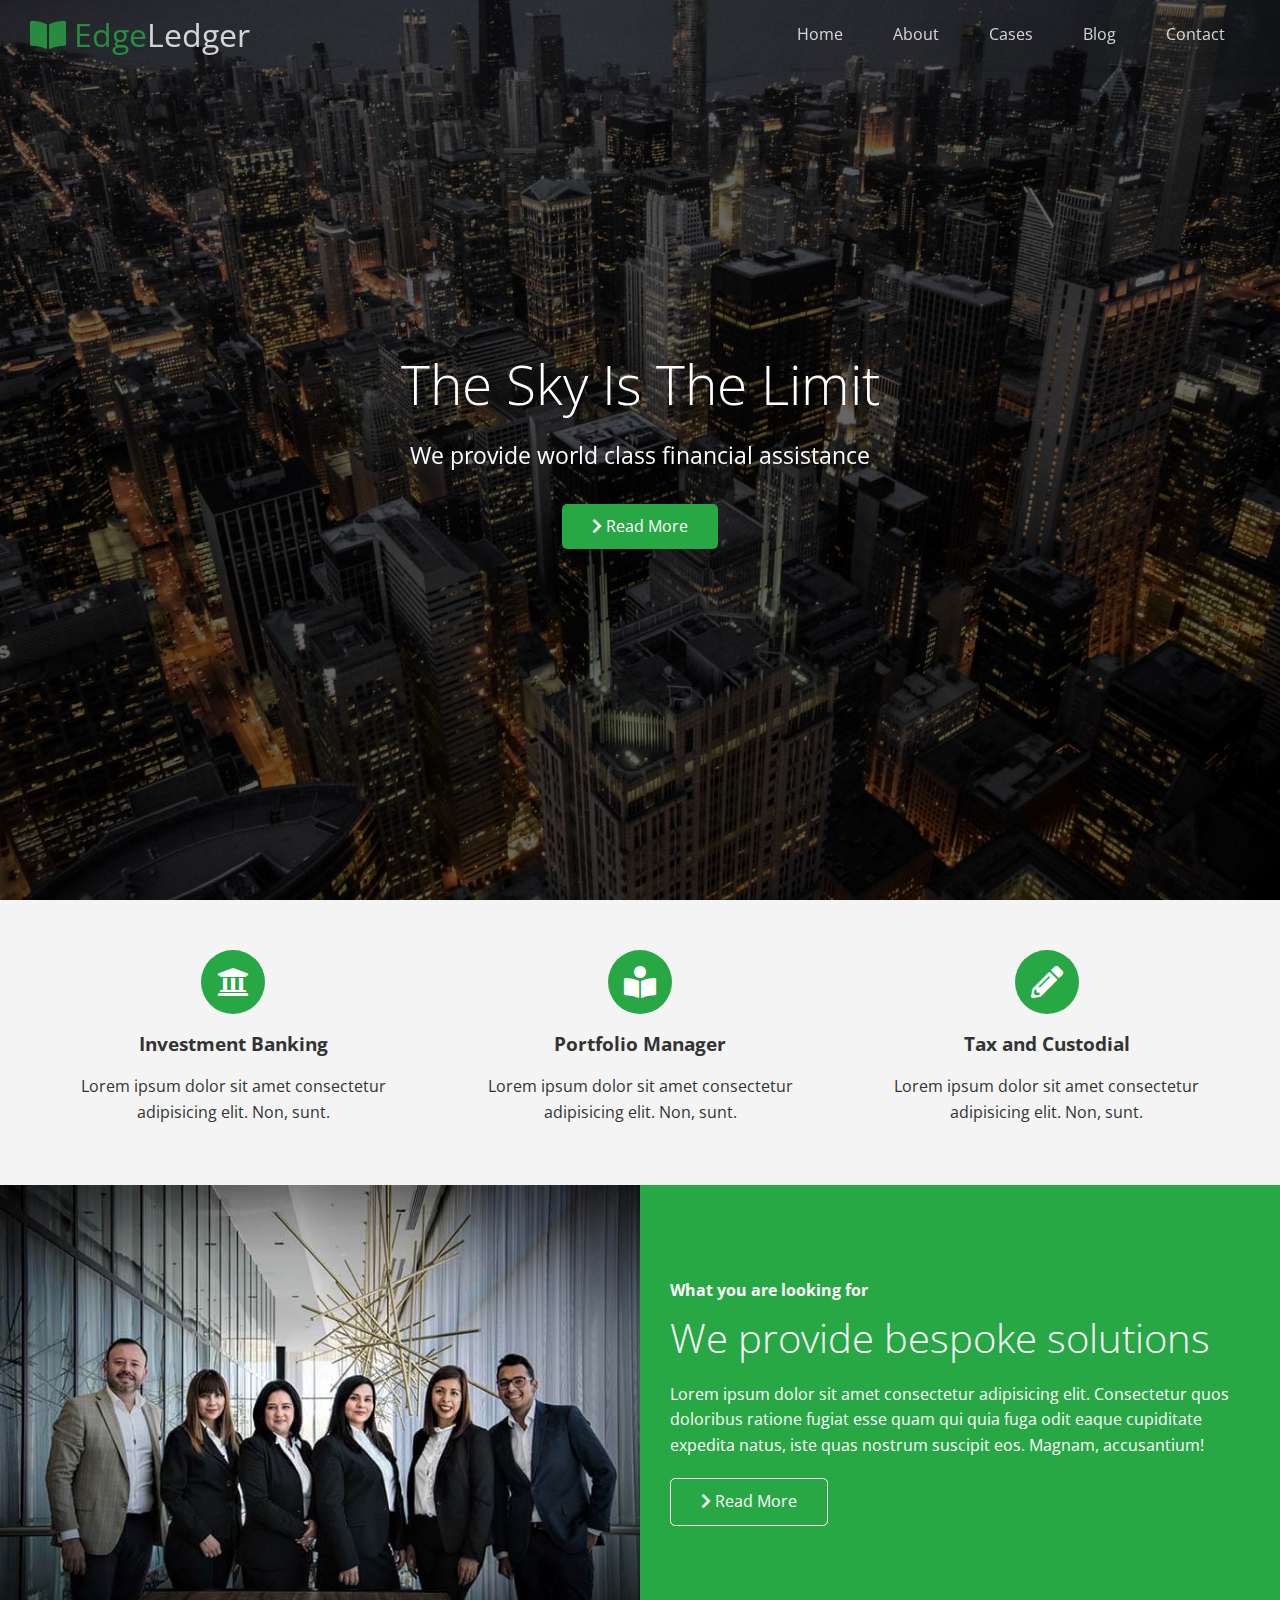
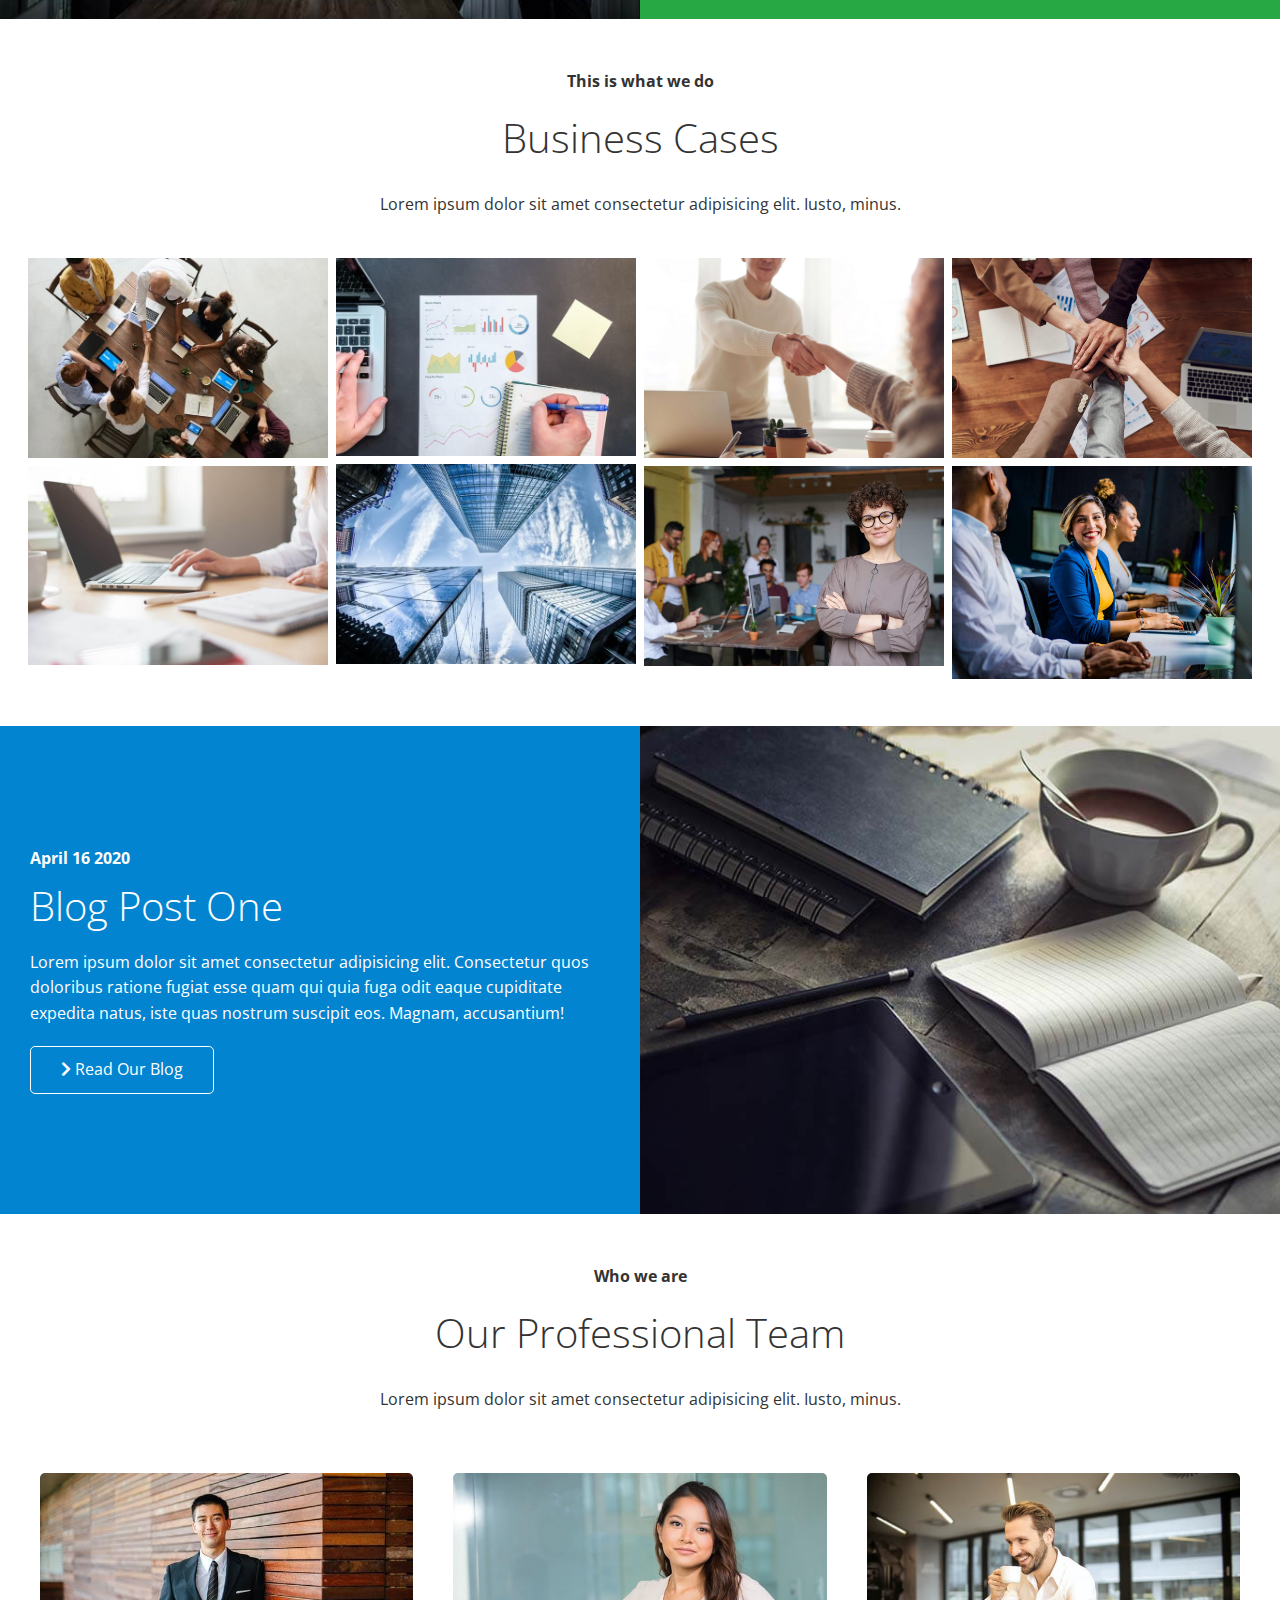
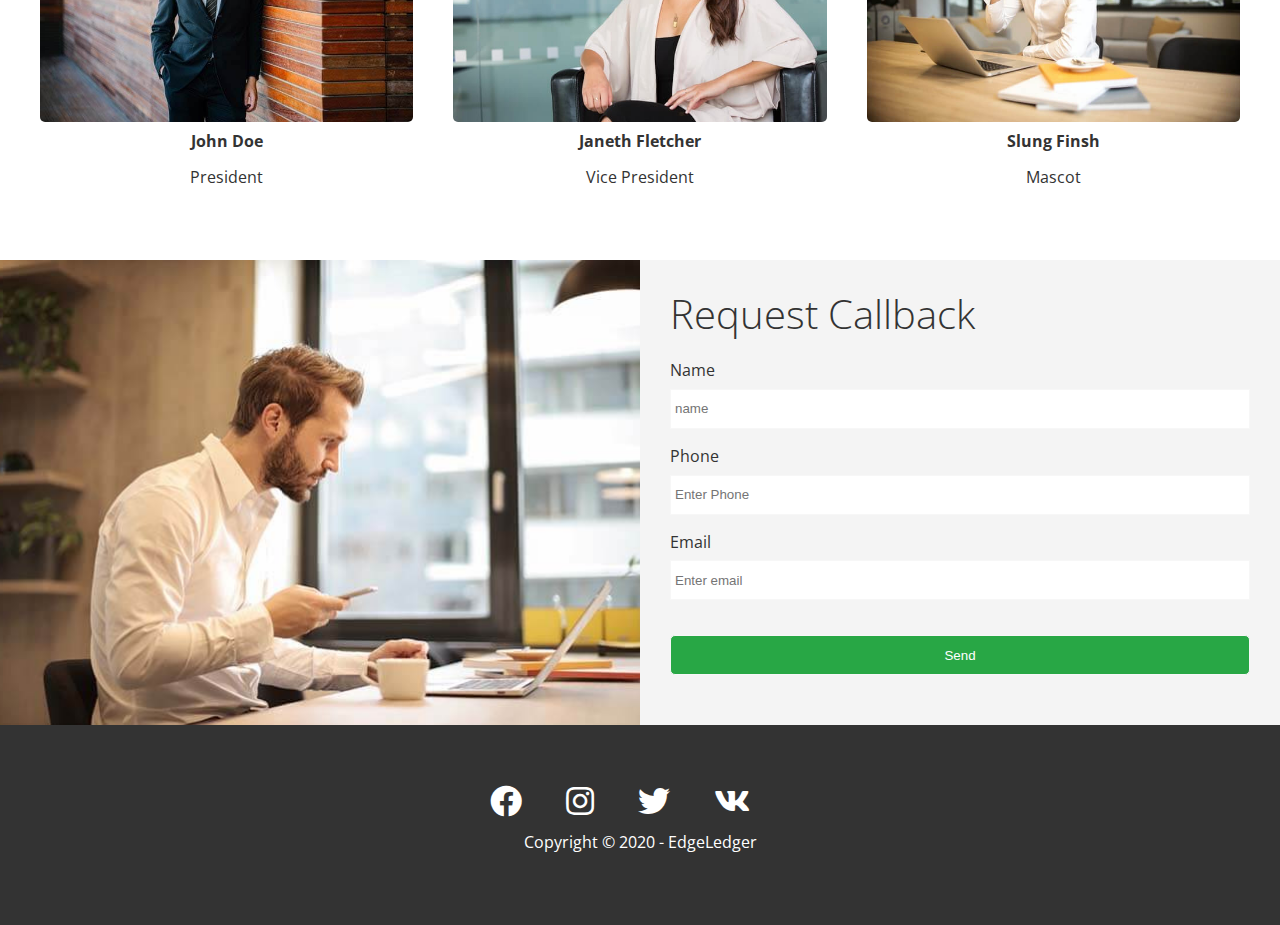
<file: index.html>
<!DOCTYPE html>
<html lang="en">
<head>
    <meta charset="UTF-8">
    <meta name="viewport" content="width=device-width, initial-scale=1.0">
    <link rel="shortcut icon" type="image/x-icon" href="/favicon.ico">
    <link rel="stylesheet" href="./style/utils/lightbox.min.css">
    <link rel="stylesheet" href="style/utils/fas.css">
    <link rel="stylesheet" href="https://cdnjs.cloudflare.com/ajax/libs/font-awesome/5.15.1/css/all.min.css">
    <link rel="stylesheet" href="style/utils/utilities.css">
    <link rel="stylesheet" href="style/style.css">
    <title>Welcome to EdgeLedger</title>
</head>
<body id="home">

    <header class="hero">
        <div id="navbar" class="navbar top">
            <h1 class="logo">
                <span class="text-primary"><i class="fas fa-book-open"></i> Edge</span>Ledger
            </h1>
            <nav>
                <ul>
                    <li><a href="#home">Home</a></li>
                    <li><a href="#about">About</a></li>
                    <li><a href="#cases">Cases</a></li>
                    <li><a href="#blog">Blog</a></li>
                    <li><a href="#contact">Contact</a></li>
                </ul>
            </nav>
        </div>
        <div class="content">
            <h1>The Sky Is The Limit</h1>
            <p>We provide world class financial assistance</p>
            <a href="#about" class="btn"><i class="fas fa-chevron-right"></i> Read More</a>
        </div>
    </header>

    <main>

        <!-- About: Icons  -->
        <section id="about" class="icons bg-light">
            <div class="flex__items">
                <div>
                    <i class="fas fa-university fa-2x"></i>
                    <div>
                        <h3>Investment Banking</h3>
                        <p>Lorem ipsum dolor sit amet consectetur adipisicing elit. Non, sunt.</p>
                    </div>
                </div>
                <div>
                    <i class="fas fa-book-reader fa-2x"></i>
                    <div>
                        <h3>Portfolio Manager</h3>
                        <p>Lorem ipsum dolor sit amet consectetur adipisicing elit. Non, sunt.</p>
                    </div>
                </div>
                <div>
                    <i class="fas fa-pencil-alt fa-2x"></i>
                    <div>
                        <h3>Tax and Custodial</h3>
                        <p>Lorem ipsum dolor sit amet consectetur adipisicing elit. Non, sunt.</p>
                    </div>
                </div>
            </div>
        </section>

        <!-- About: Solutions  -->

        <section class="solutions flex-columns">
            <div class="row">
                <div class="column">
                    <div class="column-1">
                        <img src="./img/home/people.jpg" alt="">
                    </div>
                </div>
                <div class="column bg-primary">
                    <div class="column-2">
                        <h4>What you are looking for</h4>
                        <h2>We provide bespoke solutions</h2>
                        <p>Lorem ipsum dolor sit amet consectetur adipisicing elit. Consectetur quos doloribus ratione fugiat esse quam qui quia fuga odit eaque cupiditate expedita natus, iste quas nostrum suscipit eos. Magnam, accusantium!</p>
                        <a href="#" class="btn btn-outline">
                            <i class="fas fa-chevron-right"></i>
                            Read More
                        </a>
                    </div>
                </div>
            </div>
        </section>

        <!-- Cases -->

        <section id="cases" class="cases flex-grid section-padding">
            <header class="section-header">
                <h4>This is what we do</h4>
                <h2>Business Cases</h2>
                <p>Lorem ipsum dolor sit amet consectetur adipisicing elit. Iusto, minus.</p>
            </header>
            <div class="row">
                <div class="column">
                    <a href="./img/cases/cases1.jpg" data-lightbox="cases" data-title="cases1">
                        <img src="./img/cases/cases1.jpg" alt="">
                    </a>
                    <a href="img/cases/cases2.jpg" data-lightbox="cases" data-title="cases2">
                        <img src="img/cases/cases2.jpg" alt="">
                    </a> 
                </div>
                <div class="column">
                    <a href="./img/cases/cases3.jpg" data-lightbox="cases" data-title="cases3">
                        <img src="./img/cases/cases3.jpg" alt="">
                    </a>
                    <a href="img/cases/cases4.jpg" data-lightbox="cases" data-title="cases4">
                        <img src="img/cases/cases4.jpg" alt="">
                    </a>
                </div>
                <div class="column">
                    <a href="./img/cases/cases5.jpg" data-lightbox="cases" data-title="cases5">
                        <img src="./img/cases/cases5.jpg" alt="">
                    </a>
                    <a href="img/cases/cases6.jpg" data-lightbox="cases" data-title="cases6">
                        <img src="img/cases/cases6.jpg" alt="">
                    </a>
                </div>
                <div class="column">
                    <a href="./img/cases/cases7.jpg" data-lightbox="cases" data-title="cases7">
                        <img src="./img/cases/cases7.jpg" alt="">
                    </a>

                    <a href="img/cases/cases8.jpg" data-lightbox="cases" data-title="cases8">
                        <img src="img/cases/cases8.jpg" alt="">
                    </a>
                </div>
            </div>
        </section>

        <!-- Blog -->

        <section id="blog" class="blog flex-columns flex-reverse">
            <div class="row">
                <div class="column">
                    <div class="column-1">
                        <img src="./img/home/blog.jpg" alt="">
                    </div>
                </div>
                <div class="column bg-secondary">
                    <div class="column-2">
                        <h4>April 16 2020</h4>
                        <h2>Blog Post One</h2>
                        <p>Lorem ipsum dolor sit amet consectetur adipisicing elit. Consectetur quos doloribus ratione fugiat esse quam qui quia fuga odit eaque cupiditate expedita natus, iste quas nostrum suscipit eos. Magnam, accusantium!</p>
                        <a href="/blog.html" class="btn btn-outline">
                            <i class="fas fa-chevron-right"></i>
                            Read Our Blog
                        </a>
                    </div>
                </div>
            </div>
        </section>

        <!-- Team -->
        <section id="team" class="team section-padding">
            <header class="section-header">
                <h4>Who we are</h4>
                <h2>Our Professional Team</h2>
                <p>Lorem ipsum dolor sit amet consectetur adipisicing elit. Iusto, minus.</p>
            </header>
            <div class="flex__items">
                <div>
                    <img src="img/team/person1.jpg" alt="">
                    <h4>John Doe</h4>
                    <p>President</p>
                </div>
                <div>
                    <img src="img/team/person2.jpg" alt="">
                    <h4>Janeth Fletcher</h4>
                    <p>Vice President</p>
                </div>
                <div>
                    <img src="img/team/person3.jpg" alt="">
                    <h4>Slung Finsh</h4>
                    <p>Mascot</p>
                </div>
            </div>
        </section>

        <!-- Contact -->

        <section id="contact" class="contact flex-columns">
            <div class="row">
                <div class="column">
                    <div class="column-1">
                        <img src="./img/home/contact.jpg" alt="">
                    </div>
                </div>
                <div class="column bg-light">
                <div class="column-2">
                    <h2>Request Callback</h2>
                        <form action="" class="callback-form">
                            <div class="form-control">
                                <label for="name">Name</label>
                                <input type="text" id="name" name="name" placeholder="name">
                            </div>
                            <div class="form-control">
                                <label for="phone">Phone</label>
                                <input type="text" id="phone" name="phone" placeholder="Enter Phone">
                            </div>
                            <div class="form-control">
                                <label for="email">Email</label>
                                <input type="email" id="email" name="email" placeholder="Enter email">
                            </div>
                            <input type="submit" value="Send" id="submit" class="btn">
                        </form>
                 </div>
                </div>
            </div>
        </section>
    </main>

    <footer class="footer bg-dark">
        <div class="social">
            <a href="#"><i class="fab fa-facebook fa-2x"></i></a>
            <a href="#"><i class="fab fa-instagram fa-2x"></i></a>
            <a href="#"><i class="fab fa-twitter fa-2x"></i></a>
            <a href="#"><i class="fab fa-vk fa-2x"></i></a>
        </div>
        <p>Copyright &copy; 2020 - EdgeLedger</p>
    </footer>

    <script src="https://code.jquery.com/jquery-3.5.1.min.js" integrity="sha256-9/aliU8dGd2tb6OSsuzixeV4y/faTqgFtohetphbbj0=" crossorigin="anonymous"></script>
    <script src="js/lightbox.min.js"></script>
    <script>
        const navbar = document.getElementById('navbar');
        let scrolled = false;

        window.onscroll = function() {
            if(window.pageYOffset > 100) {
                navbar.classList.remove('top')
                if(!scrolled) {
                    navbar.style.transform = 'translateY(-70px)';
                    setTimeout(() => {
                        navbar.style.transform = 'translateY(0)';
                        scrolled = true;
                    }, 200);
                }
            } else {
                navbar.classList.add('top');
                scrolled = false;
            }
        }

    // Smooth Scrolling 

    $('#navbar a, .btn').on('click', function (e) {
        if(this.hash !== '') {
            e.preventDefault();

            const hash = this.hash;

            $('html, body').animate( {
                scrollTop: $(hash).offset().top - 100
            }, 800)
        }
    })
    </script>
</body>
</html>
</file>
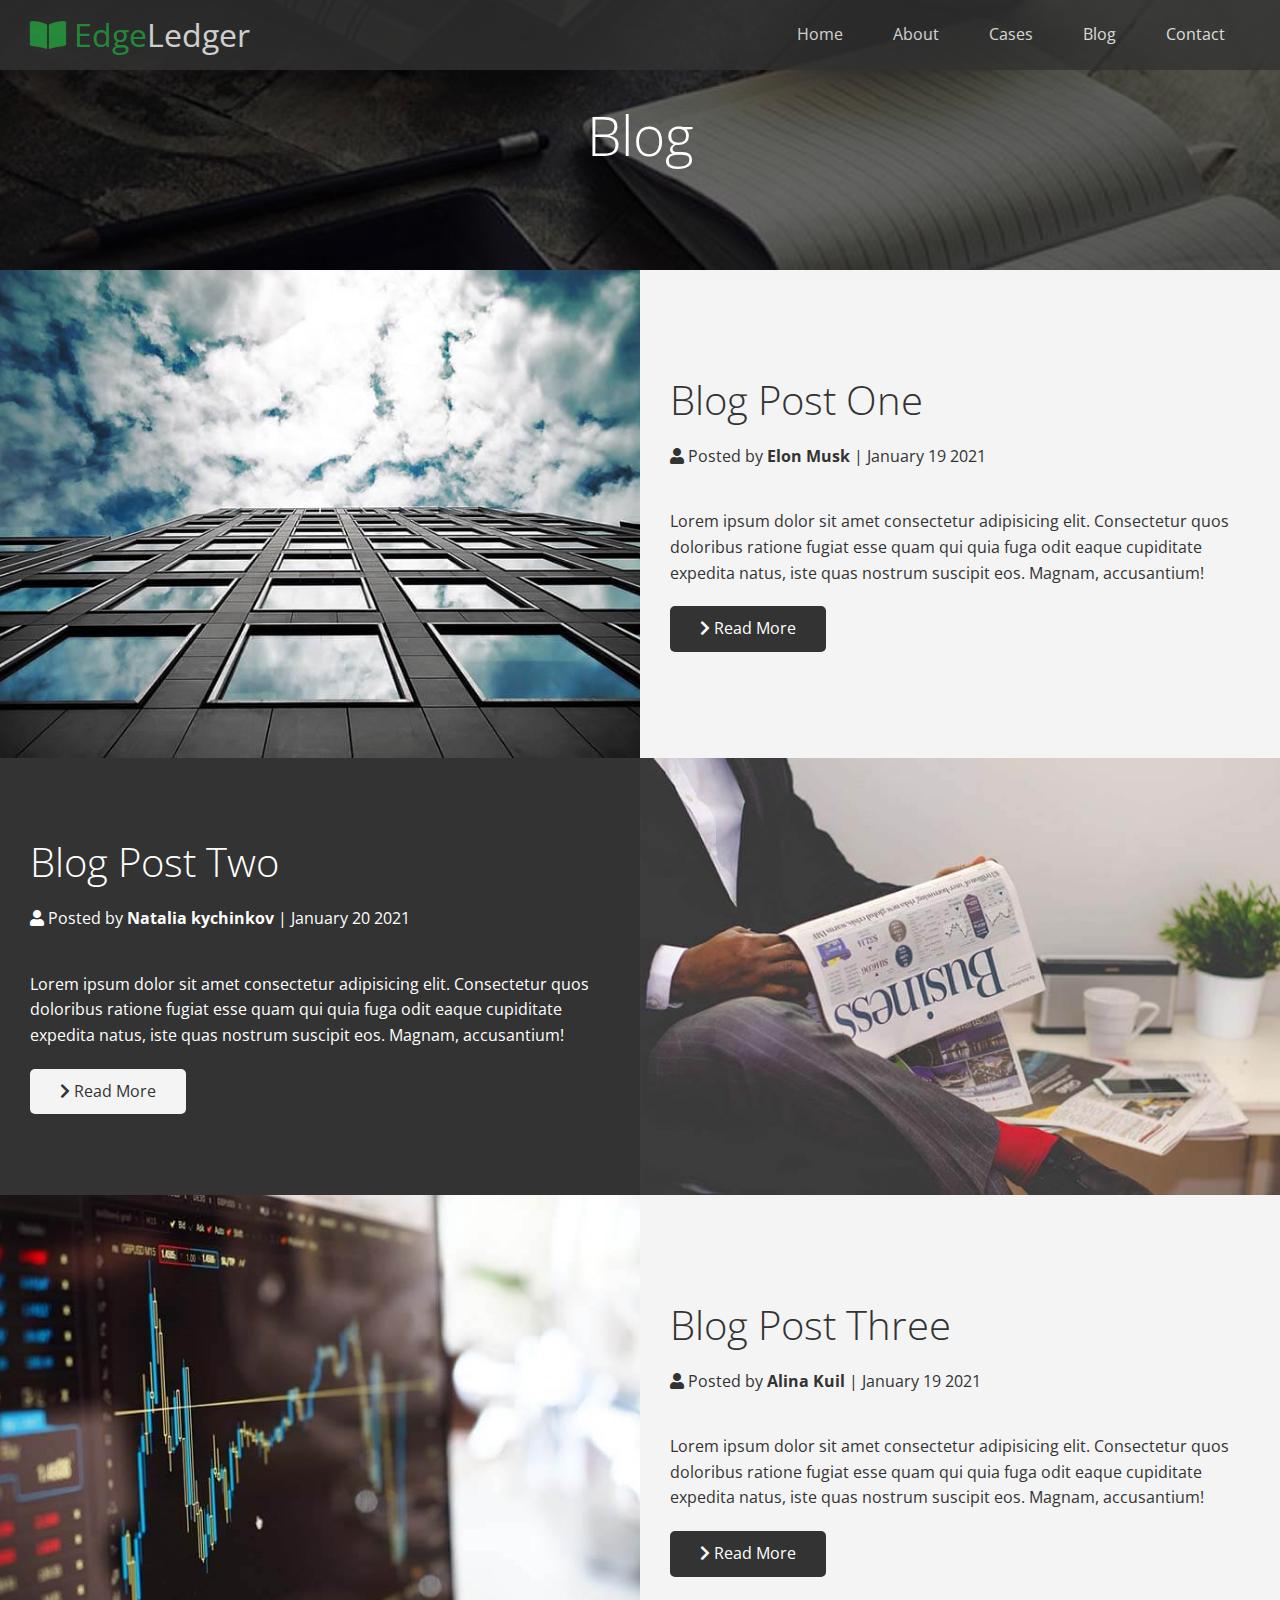
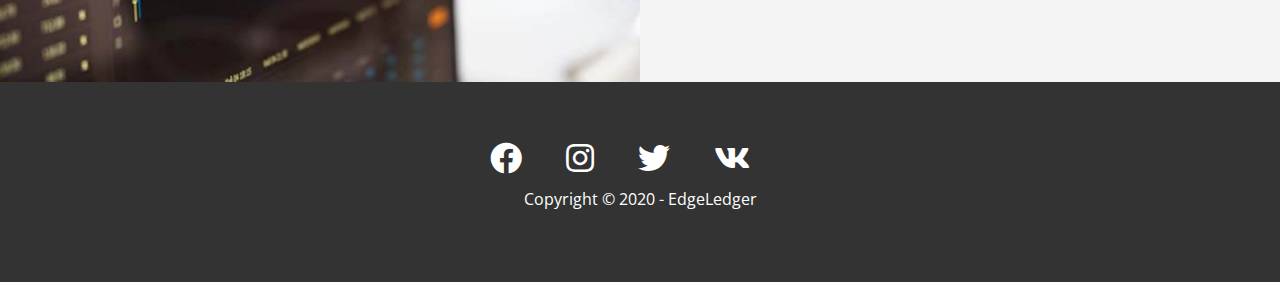
<file: blog.html>
<!DOCTYPE html>
<html lang="en">
<head>
    <meta charset="UTF-8">
    <meta name="viewport" content="width=device-width, initial-scale=1.0">
    <link rel="shortcut icon" type="image/x-icon" href="/favicon.ico">
    <link rel="stylesheet" href="style/utils/fas.css">
    <link rel="stylesheet" href="https://cdnjs.cloudflare.com/ajax/libs/font-awesome/5.15.1/css/all.min.css">
    <link rel="stylesheet" href="style/utils/utilities.css">
    <link rel="stylesheet" href="style/style.css">
    <title>Read Our Blog</title>
</head>
<body id="home">
    <!-- https://tools.dynamicdrive.com/favicon/ for favicon compressing -->
    <header class="hero blog">
        <div id="navbar" class="navbar">
            <h1 class="logo">
                <span class="text-primary"><i class="fas fa-book-open"></i> Edge</span>Ledger
            </h1>
            <nav>
                <ul>
                    <li><a href="index.html">Home</a></li>
                    <li><a href="index.html#about">About</a></li>
                    <li><a href="index.html#cases">Cases</a></li>
                    <li><a href="index.html#blog">Blog</a></li>
                    <li><a href="index.html#contact">Contact</a></li>
                </ul>
            </nav>
        </div>
        <div class="content">
            <h1>Blog</h1>
            
        </div>
    </header>

    <main>

        <article class="flex-columns">
            <div class="row">
                <div class="column">
                    <div class="column-1">
                        <img src="./img/blog/blog1.jpg" alt="">
                    </div>
                </div>
                <div class="column bg-light">
                    <div class="column-2">
                        <h2>Blog Post One</h2>
                        <p class="meta">
                            <i class="fas fa-user"></i> Posted by <strong>Elon Musk</strong> | January 19 2021
                        </p>
                        <p>Lorem ipsum dolor sit amet consectetur adipisicing elit. Consectetur quos doloribus ratione fugiat esse quam qui quia fuga odit eaque cupiditate expedita natus, iste quas nostrum suscipit eos. Magnam, accusantium!</p>
                        <a href="/post.html" class="btn btn-dark">
                            <i class="fas fa-chevron-right"></i>
                            Read More
                        </a>
                    </div>
                </div>
            </div>
        </article>

        <article class="flex-columns flex-reverse">
            <div class="row">
                <div class="column">
                    <div class="column-1">
                        <img src="./img/blog/blog2.jpg" alt="">
                    </div>
                </div>
                <div class="column bg-dark">
                    <div class="column-2">
                        <h2>Blog Post Two</h2>
                        <p class="meta">
                            <i class="fas fa-user"></i> Posted by <strong>Natalia kychinkov</strong> | January 20 2021
                        </p>
                        <p>Lorem ipsum dolor sit amet consectetur adipisicing elit. Consectetur quos doloribus ratione fugiat esse quam qui quia fuga odit eaque cupiditate expedita natus, iste quas nostrum suscipit eos. Magnam, accusantium!</p>
                        <a href="/post.html" class="btn btn-light">
                            <i class="fas fa-chevron-right"></i>
                            Read More
                        </a>
                    </div>
                </div>
            </div>
        </article>

        <article class="flex-columns">
            <div class="row">
                <div class="column">
                    <div class="column-1">
                        <img src="./img/blog/blog3.jpg" alt="">
                    </div>
                </div>
                <div class="column bg-light">
                    <div class="column-2">
                        <h2>Blog Post Three</h2>
                        <p class="meta">
                            <i class="fas fa-user"></i> Posted by <strong>Alina Kuil</strong> | January 19 2021
                        </p>
                        <p>Lorem ipsum dolor sit amet consectetur adipisicing elit. Consectetur quos doloribus ratione fugiat esse quam qui quia fuga odit eaque cupiditate expedita natus, iste quas nostrum suscipit eos. Magnam, accusantium!</p>
                        <a href="/post.html" class="btn btn-dark">
                            <i class="fas fa-chevron-right"></i>
                            Read More
                        </a>
                    </div>
                </div>
            </div>
        </article>
    </main>

    <footer class="footer bg-dark">
        <div class="social">
            <a href="#"><i class="fab fa-facebook fa-2x"></i></a>
            <a href="#"><i class="fab fa-instagram fa-2x"></i></a>
            <a href="#"><i class="fab fa-twitter fa-2x"></i></a>
            <a href="#"><i class="fab fa-vk fa-2x"></i></a>
        </div>
        <p>Copyright &copy; 2020 - EdgeLedger</p>
    </footer>
</body>
</html>
</file>
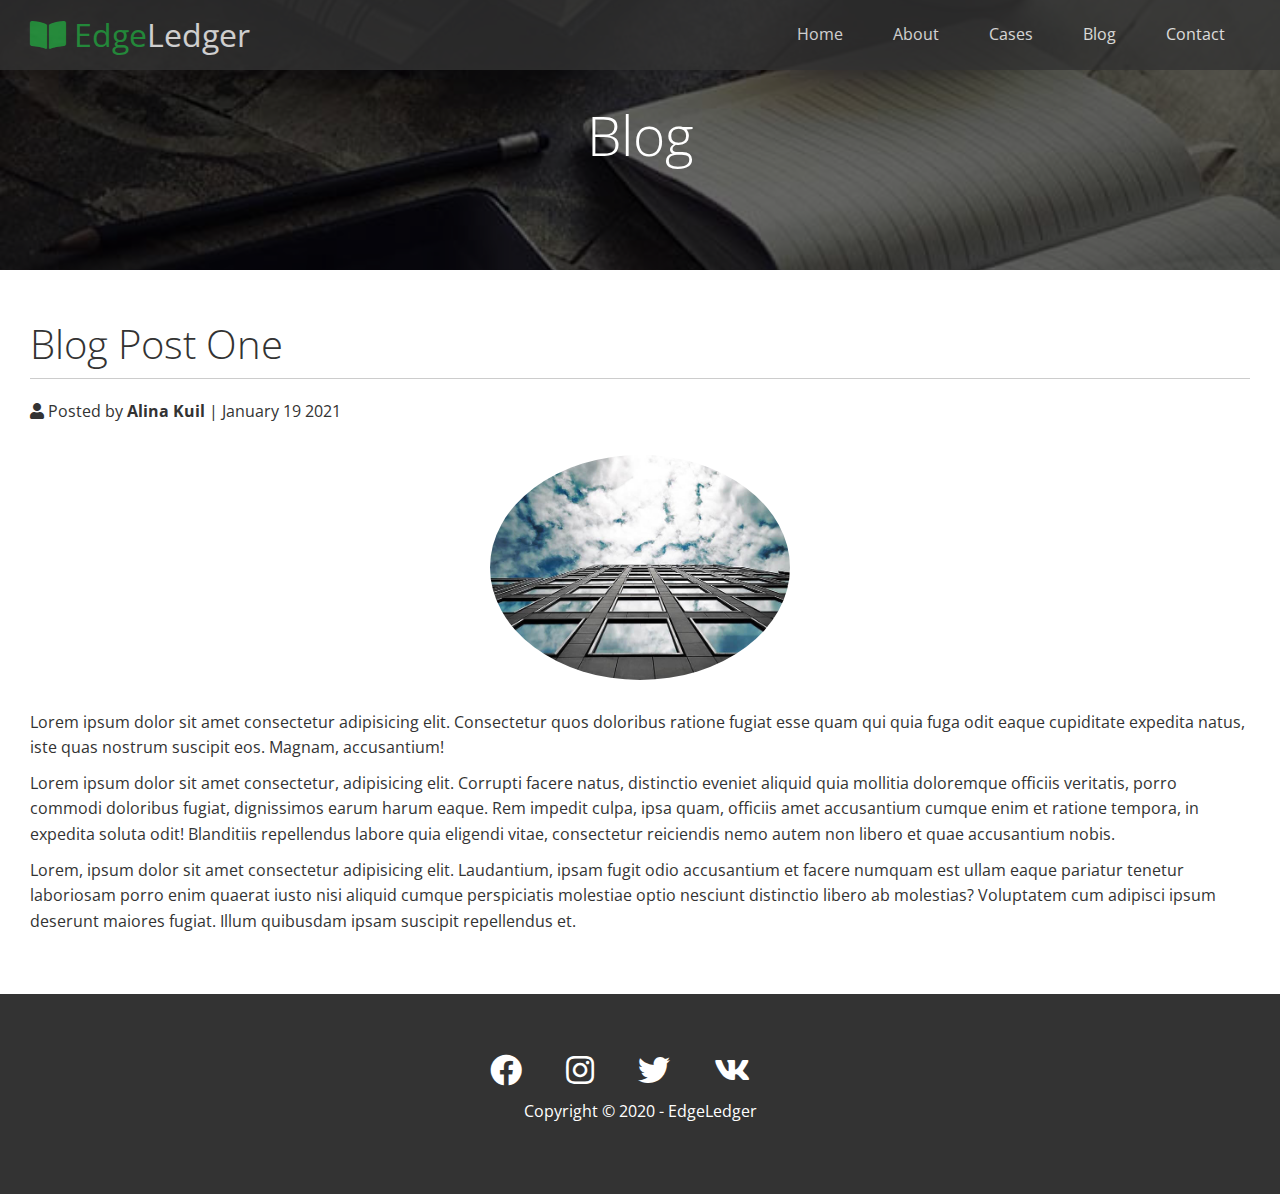
<file: post.html>
<!DOCTYPE html>
<html lang="en">
<head>
    <meta charset="UTF-8">
    <meta name="viewport" content="width=device-width, initial-scale=1.0">
    <link rel="shortcut icon" type="image/x-icon" href="/favicon.ico">
    <link rel="stylesheet" href="style/utils/fas.css">
    <link rel="stylesheet" href="https://cdnjs.cloudflare.com/ajax/libs/font-awesome/5.15.1/css/all.min.css">
    <link rel="stylesheet" href="style/utils/utilities.css">
    <link rel="stylesheet" href="style/style.css">
    <title>Post One</title>
</head>
<body id="home">

    <header class="hero blog">
        <div id="navbar" class="navbar">
            <h1 class="logo">
                <span class="text-primary"><i class="fas fa-book-open"></i> Edge</span>Ledger
            </h1>
            <nav>
                <ul>
                    <li><a href="index.html">Home</a></li>
                    <li><a href="index.html#about">About</a></li>
                    <li><a href="index.html#cases">Cases</a></li>
                    <li><a href="index.html#blog">Blog</a></li>
                    <li><a href="index.html#contact">Contact</a></li>
                </ul>
            </nav>
        </div>
        <div class="content">
            <h1>Blog</h1>
            
        </div>
    </header>

    <main>
        <section class="post">
            <h2>Blog Post One</h2>
            <p class="meta">
                <i class="fas fa-user"></i> Posted by <strong>Alina Kuil</strong> | January 19 2021
            </p>
            <img src="/img/blog/blog1.jpg" alt="">
            <p>Lorem ipsum dolor sit amet consectetur adipisicing elit. Consectetur quos doloribus ratione fugiat esse quam qui quia fuga odit eaque cupiditate expedita natus, iste quas nostrum suscipit eos. Magnam, accusantium!</p>
            <p>Lorem ipsum dolor sit amet consectetur, adipisicing elit. Corrupti facere natus, distinctio eveniet aliquid quia mollitia doloremque officiis veritatis, porro commodi doloribus fugiat, dignissimos earum harum eaque. Rem impedit culpa, ipsa quam, officiis amet accusantium cumque enim et ratione tempora, in expedita soluta odit! Blanditiis repellendus labore quia eligendi vitae, consectetur reiciendis nemo autem non libero et quae accusantium nobis.</p>
            <p>Lorem, ipsum dolor sit amet consectetur adipisicing elit. Laudantium, ipsam fugit odio accusantium et facere numquam est ullam eaque pariatur tenetur laboriosam porro enim quaerat iusto nisi aliquid cumque perspiciatis molestiae optio nesciunt distinctio libero ab molestias? Voluptatem cum adipisci ipsum deserunt maiores fugiat. Illum quibusdam ipsam suscipit repellendus et.</p>
        </section>
    </main>

    <footer class="footer bg-dark">
        <div class="social">
            <a href="#"><i class="fab fa-facebook fa-2x"></i></a>
            <a href="#"><i class="fab fa-instagram fa-2x"></i></a>
            <a href="#"><i class="fab fa-twitter fa-2x"></i></a>
            <a href="#"><i class="fab fa-vk fa-2x"></i></a>
        </div>
        <p>Copyright &copy; 2020 - EdgeLedger</p>
    </footer>
</body>
</html>
</file>
<file: style/utils/utilities.css>
/* Text Colors */

.text-primary {
    color: #28a745;
}

.text-secondary {
    color: #0284d0;
}

.navbar {
    display: flex;
    align-items: center;
    justify-content: space-between;
    background-color: #333;
    color: #fff;
    opacity: 0.8;
    width: 100%;
    height: 70px;
    padding: 0px 30px;
    position: fixed;
    top: 0;
    transition: .5s;
}

.navbar.top {
    background: transparent;
}
.navbar a {
    color: #fff;
    padding: 10px 20px;
    margin: 0 5px;
}

.navbar a:hover {
    border-bottom: #28a745 solid 2px;
}

.navbar ul {
    display: flex;
}

.navbar .logo {
    font-weight: 400;
}

/* Button */
.btn {
    cursor: pointer;
    display: inline-block;
    padding: 10px 30px;
    color: #fff;
    background-color: #28a745;
    border: none;
    border-radius: 5px;
}

.btn:hover {
    opacity: 0.9;
}

.btn-primary,
.bg-primary {
    background-color: #28a745;
    color: #fff;
}
.btn-secondary,
.bg-secondary {
    background-color: #0284d0;
    color: #fff;
}
.btn-dark,
.bg-dark {
    background-color: #333;
    color: #fff;
}
.btn-light,
.bg-light {
    background-color: #f4f4f4;
    color: #333;
}

.btn-outline {
    background: transparent;
    border: 1px solid #fff;
}
/* flex-items */

.flex__items {
    display: flex;
    text-align: center;
    justify-content: center;
    align-items: center;
    height: 100%;
}

.flex__items > div {
    padding: 20px;
}

/* flex-columns */

.flex-columns .row {
    display: flex;
    flex-wrap: wrap;
    width: 100%;
}

.flex-columns.flex-reverse .row {
    flex-direction: row-reverse;
}

.flex-columns .column {
    display: flex;
    flex-direction: column;
    flex-basis: 100%;
    flex: 1;
} 

.flex-columns .column .column-1,
.flex-columns .column .column-2 {
    height: 100%;
}

.flex-columns img {
    width: 100%;
    height: 100%;
    object-fit: cover;
}

.flex-columns .column-2 {
   display: flex;
   flex-direction: column;
   align-items: flex-start;
   justify-content: center;
   padding: 30px;
}

.flex-columns h2 {
    font-size: 40px;
    font-weight: 100;
}

.flex-columns h4 {
    margin-bottom: 10px;
}

.flex-columns p {
    margin: 20px 0;
}

/* Section Header */

.section-header {
    padding: 30px;
    display: flex;
    flex-direction: column;
    align-items: center;
    justify-content: center;
    text-align: center;
}

.section-header h2 {
    font-size: 40px;
    margin: 20px 0;
}

.section-padding {
    padding: 20px 20px 40px;
}

/* flex grid */

.flex-grid .row {
    display: flex;
    flex-wrap: wrap;
    padding: 0 4px;
}

.flex-grid .column {
    flex: 25%;
    max-width: 25%;
    padding: 0 4px;
}
</file>
<file: style/style.css>
@import url('https://fonts.googleapis.com/css2?family=Open+Sans:wght@300;400&display=swap');

* {
    box-sizing: border-box;
    margin: 0;
    padding: 0;
}

body {
    font-family: 'Open Sans', sans-serif;
    background: #fff;
    color: #333;
    line-height: 1.6;
}

ul {
    list-style: none;
}

a {
    color: #333;
    text-decoration: none;
}

h1, h2 {
    font-weight: 300;
    line-height: 1.2;
}

p {
    margin: 10px 0;
}

img {
    width: 100%;
}

        /* navbar */
.hero {
    background: url('../img/home/showcase.jpg') no-repeat center center/cover;
    height: 100vh;
    position: relative;
    color: #fff;
}

.hero .content {
    display: flex;
    height: 100%;
    flex-direction: column;
    align-items: center;
    justify-content: center;
    text-align: center;
    padding: 0 20px;
}

.hero .content h1 {
    font-size: 55px;
}

.hero .content p {
    font-size: 23px;
    max-width: 600px;
    margin: 20px 0 30px;
}

.hero::before {
    content: '';
    position: absolute;
    top: 0;
    left: 0;
    width: 100%;
    height: 100%;
    background-color: rgba(0, 0, 0, 0.6);
}

.hero * {
    z-index: 10;
}

.hero.blog {
    background: url('../img/home/blog.jpg') no-repeat center center/cover;
    height: 30vh;
}

/* Icons */

.icons {
    padding: 30px;
}

.icons h3 {
    font-weight: bold;
    margin-bottom: 15px;
}

.icons i {
    background-color:  #28a745;
    color: #fff;
    padding: 1rem;
    border-radius: 50%;
    margin-bottom: 15px;
}

.cases img:hover {
    opacity: 0.7;
}

.team img {
    border-radius: 5px;
}

.callback-form {
    width: 100%;
    padding: 20px 0;
}

.callback-form label {
    display: block;
    margin-bottom: 5px;
}

.callback-form .form-control {
    margin-bottom: 15px;
}

.callback-form input {
    width: 100%;
    padding: 4px;
    height: 40px;
    border: #f7f7f7 1px solid;
}

.callback-form .btn {
    padding: 12px 0;
    margin-top: 20px;
}

.callback-form input:focus {
    outline-color: #28a745;
}

/* Post */
.post {
    padding: 50px 30px;
}
.post h2 {
    font-size: 40px;
    margin-bottom: 20px;
    padding-bottom: 10px;
    border-bottom: #ccc 1px solid;
}

.post .meta {
    margin-bottom: 30px;
}

.post img {
    width: 300px;
    border-radius: 50%;
    display: block;
    margin: 0 auto 30px;
}

footer {
    display: flex;
    flex-direction: column;
    align-items: center;
    justify-content: center;
    text-align: center;
    height: 200px;
}

footer a {
    color: #fff;
}

footer a:hover {
    color: #28a745;
}

footer .social * {
    margin-right: 20px;
}

/* Mobile */
@media(max-width: 768px) {
    .navbar {
        flex-direction: column;
        height: 120px;
        padding: 20px;
    }

    .navbar a {
        padding: 10px;
        margin: 0 3px;
    }

    .flex__items {
        flex-direction: column;
    }

    .flex-columns .column,
    .flex-grid .column {
        flex: 100%;
        max-width: 100%;
    }

    .team img {
        width: 70%;
    }
}
</file>
